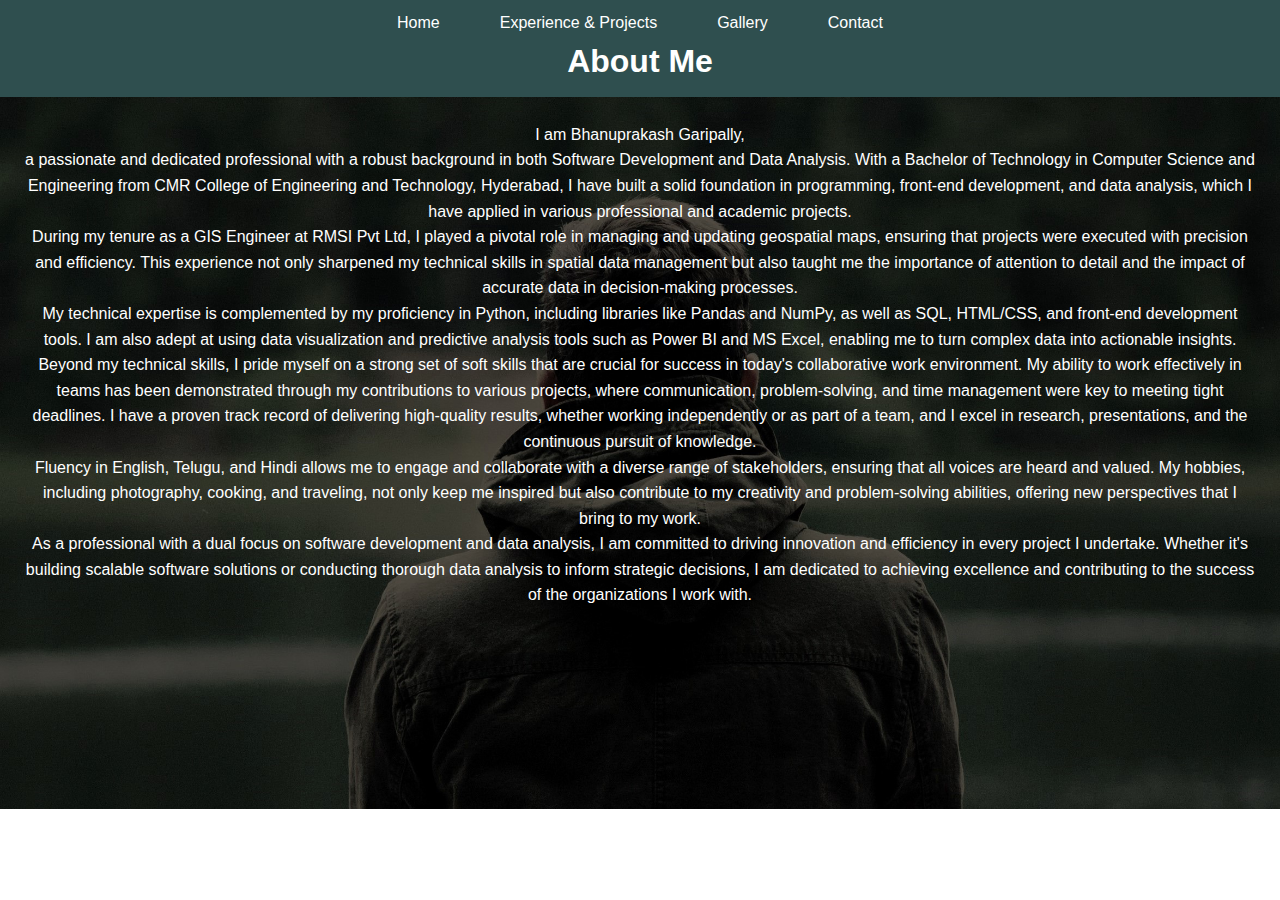
<file: about.html>
<!DOCTYPE html>
<html lang="en">
<head>
    <meta charset="UTF-8">
    <meta name="viewport" content="width=device-width, initial-scale=1.0">
    <title>About Me</title>
    <link rel="stylesheet" href="styles.css">
</head>
<body class="about">
    <header>
        <nav>
            <ul>
                <li><a href="index.html" target="_self">Home</a></li>
		<li><a href="experience.html">Experience & Projects</a></li>
                <li><a href="gallery.html">Gallery</a></li>
                <li><a href="contact.html">Contact</a></li>
            </ul>
        </nav>
        <h1>About Me</h1>
    </header>

    <section>
        <p style="color: white">I am Bhanuprakash Garipally,<br> a passionate and dedicated professional with a robust background in both Software Development and Data Analysis. With a Bachelor of Technology in Computer Science and Engineering from CMR College of Engineering and Technology, Hyderabad, I have built a solid foundation in programming, front-end development, and data analysis, which I have applied in various professional and academic projects.<br>

During my tenure as a GIS Engineer at RMSI Pvt Ltd, I played a pivotal role in managing and updating geospatial maps, ensuring that projects were executed with precision and efficiency. This experience not only sharpened my technical skills in spatial data management but also taught me the importance of attention to detail and the impact of accurate data in decision-making processes.<br>

My technical expertise is complemented by my proficiency in Python, including libraries like Pandas and NumPy, as well as SQL, HTML/CSS, and front-end development tools. I am also adept at using data visualization and predictive analysis tools such as Power BI and MS Excel, enabling me to turn complex data into actionable insights.<br>

Beyond my technical skills, I pride myself on a strong set of soft skills that are crucial for success in today's collaborative work environment. My ability to work effectively in teams has been demonstrated through my contributions to various projects, where communication, problem-solving, and time management were key to meeting tight deadlines. I have a proven track record of delivering high-quality results, whether working independently or as part of a team, and I excel in research, presentations, and the continuous pursuit of knowledge.<br>

Fluency in English, Telugu, and Hindi allows me to engage and collaborate with a diverse range of stakeholders, ensuring that all voices are heard and valued. My hobbies, including photography, cooking, and traveling, not only keep me inspired but also contribute to my creativity and problem-solving abilities, offering new perspectives that I bring to my work.<br>

As a professional with a dual focus on software development and data analysis, I am committed to driving innovation and efficiency in every project I undertake. Whether it's building scalable software solutions or conducting thorough data analysis to inform strategic decisions, I am dedicated to achieving excellence and contributing to the success of the organizations I work with.</p>
    </section>

    
</body>
</html>
</file>
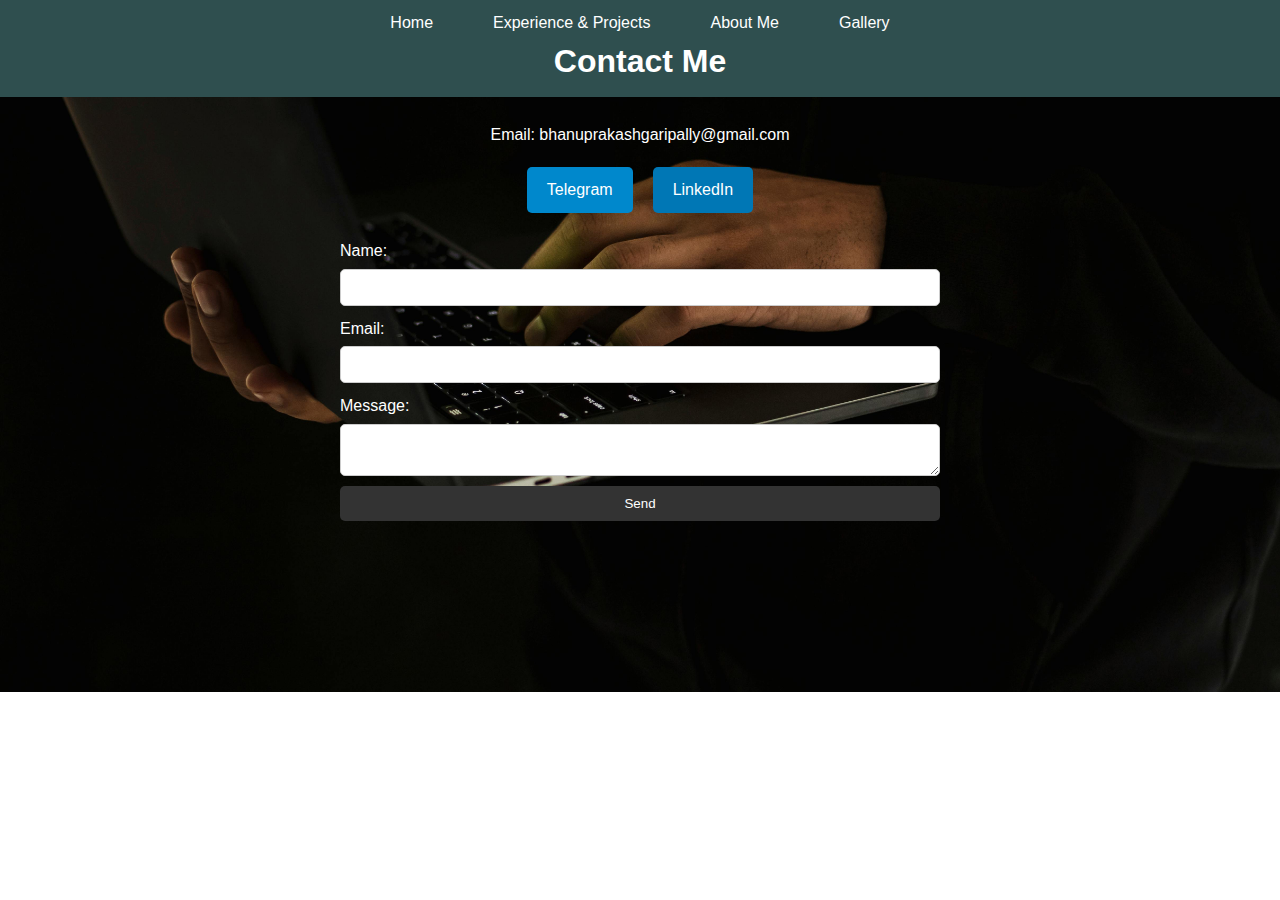
<file: contact.html>
<!DOCTYPE html>
<html lang="en">
<head>
    <meta charset="UTF-8">
    <meta name="viewport" content="width=device-width, initial-scale=1.0">
    <title>Contact Me</title>
    <link rel="stylesheet" href="styles.css">
</head>
<body class="contact">
    <header>
        <nav>
            <ul>
                <li><a href="index.html" target="_self">Home</a></li>
		<li><a href="experience.html">Experience & Projects</a></li>
                <li><a href="about.html">About Me</a></li>
                <li><a href="gallery.html">Gallery</a></li>
            </ul>
        </nav>
        <h1>Contact Me</h1>
    </header>

    <section id="contact">
        <p style="color:white">Email: bhanuprakashgaripally@gmail.com</p>

        <div class="contact-buttons">
            <a href="https://t.me/Bhanuprakash_Garipally" class="telegram">Telegram</a>

            <a href="https://linkedin.com/in/bhanuprakash-garipally" class="linkedin">LinkedIn</a>
        </div>
    </section>
 <form action="https://formspree.io/f/mdknjodr" method="POST" id="contact-form">
    <label for="name">Name:</label>
    <input type="text" id="name" name="name" required>
    
    <label for="email">Email:</label>
    <input type="email" id="email" name="email" required>
    
    <label for="message">Message:</label>
    <textarea id="message" name="message" required></textarea>
    
    <button type="submit">Send</button>
    <p id="form-status"></p>
</form>


</body>
</html>
</file>
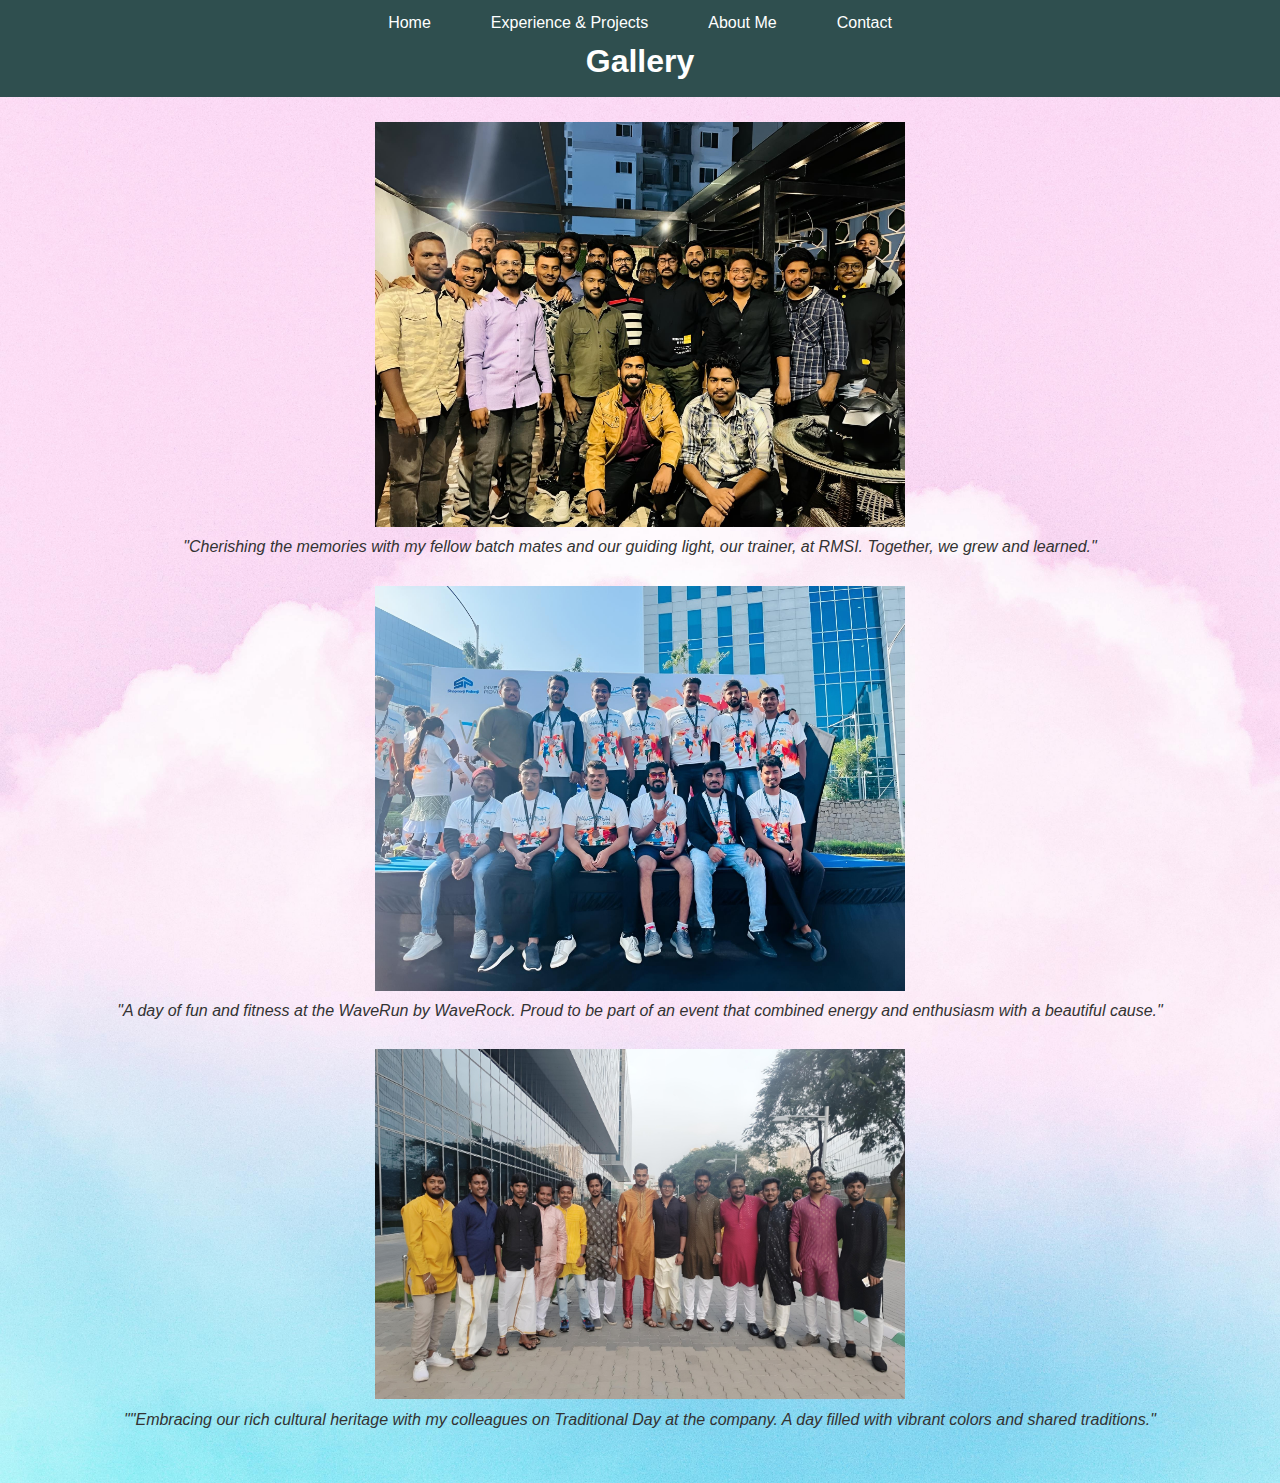
<file: gallery.html>
<!DOCTYPE html>
<html lang="en">
<head>
    <meta charset="UTF-8">
    <meta name="viewport" content="width=device-width, initial-scale=1.0">
    <title>Gallery</title>
    <link rel="stylesheet" href="styles.css">
</head>
<body class="gallery">
    <header>
        <nav>
            <ul>
                <li><a href="index.html" target="_self">Home</a></li>
		<li><a href="experience.html">Experience & Projects</a></li>
                <li><a href="about.html">About Me</a></li>
                <li><a href="contact.html">Contact</a></li>
            </ul>
        </nav>
        <h1>Gallery</h1>
    </header>

    <section id="gallery">
        <div class="gallery-grid">
            <div class="gallery-item">
                <img src="groupphoto1.jpg" alt="RMSI Batch photo" loading="lazy" width="530" height="405">
                <p><i>"Cherishing the memories with my fellow batch mates and our guiding light, our trainer, at RMSI. Together, we grew and learned."</i></p><br>
            </div>
            <div class="gallery-item">
                <img src="groupphoto2.jpg" alt="Waverun photo" loading="lazy" width="530" height="405">
                <p><i>"A day of fun and fitness at the WaveRun by WaveRock. Proud to be part of an event that combined energy and enthusiasm with a beautiful cause."</i><br></p>
</div></br>
 <div class="gallery-item">
                <img src="groupphoto3.jpg" alt="Waverun photo" loading="lazy" width="530" height="350">
                <p><i>""Embracing our rich cultural heritage with my colleagues on Traditional Day at the company. A day filled with vibrant colors and shared traditions."</i></p><br>

            
        </div>
    </section>

    
</body>
</html>
</file>
<file: styles.css>
/* Reset */
* {
    margin: 0;
    padding: 0;
    box-sizing: border-box;
}

body {
    font-family: 'Arial', sans-serif;
    line-height: 1.6;
    background-color: #f4f4f4;
    color: #333;
}

/* Navigation */
header {
    background: #333;
    color: white;
    padding: 10px 0;
    text-align: center;
}

header nav ul {
    list-style: none;
    padding: 0;
    display: flex;
    justify-content: center;
}

header nav ul li {
    margin: 0 15px;
}

header nav ul li a {
    color: white;
    text-decoration: none;
    padding: 10px 15px;
    border-radius: 5px;
    transition: background-color 0.3s ease;
}

header nav ul li a:hover {
    background-color: #555;
}

/* Hero Section */
.hero {
    background: url('hero-bg.jpg') no-repeat center center/cover;
    color: BLACK;
text-shadow: 0.5px 0.5px white;
    padding: 100px 20px;
    text-align: center;
}

.hero h2 {
    font-size: 3.1rem;
text-shadow: 0px 0px white
    margin-bottom: 10px;
}

/* About, Experience & Projects, Gallery, Contact Pages */
section {
    padding: 25px;
    text-align: center;
}

/* Contact Section Enhancements */
.contact-buttons {
    display: flex;
    justify-content: center;
    margin-top: 20px;
}

.contact-buttons a {
    margin: 0 10px;
    padding: 10px 20px;
    text-decoration: none;
    color: white;
    border-radius: 5px;
    transition: background-color 0.3s ease;
}

.contact-buttons a.telegram {
    background-color: #0088cc;
}


.contact-buttons a.linkedin {
    background-color: #0077b5;
}

.contact-buttons a:hover {
    opacity: 0.8;
}
/* Contact Section */
#contact {
}

#contact-form {
    max-width: 600px;
    margin: 0 auto;
    display: flex;
    flex-direction: column;
}

#contact-form label {
color: white;
    margin-bottom: 5px;
}

#contact-form input,
#contact-form textarea {
    margin-bottom: 10px;
    padding: 10px;
    border: 1px solid #ccc;
    border-radius: 5px;
}

#contact-form button {
    padding: 10px;
    background-color: #333;
    color: white;
    border: none;
    border-radius: 5px;
    cursor: pointer;
}

#contact-form button:hover {
    background-color: #555;
}

#form-status {
    margin-top: 10px;
    text-align: center;
    font-weight: bold;
}







nav a:hover {
  background-color: #ddd;
  color: black;
}




.glass-card {
  background: rgba(255, 255, 255, 0.2);
  border-radius: 10px;
  backdrop-filter: blur(10px);
  border: 1px solid rgba(255, 255, 255, 0.1);
  padding: 20px;
  box-shadow: 0 4px 6px rgba(0, 0, 0, 0.1);
}








/* Experience & Projects Page Background */
body.experience {
    background: url('background9.jpg') no-repeat center center/cover;
}

/* Experience Section */
#experience {
    padding: 20px;
    text-align: center;
}

.experience-grid {
    display: grid;
    grid-template-columns: repeat(auto-fit, minmax(300px, 1fr));
    gap: 20px;
}

.experience-item {
    background: rgba(255, 255, 255, 0.8);
    padding: 20px;
    border-radius: 10px;
    box-shadow: 0 0 10px rgba(0, 0, 0, 0.1);
}

.experience-item h3 {
    margin-bottom: 10px;
    font-size: 1.5rem;
}

.experience-item p {
    margin-bottom: 10px;
    line-height: 1.5;
}


















/* General Reset and Styles */
* {
    margin: 0;
    padding: 0;
    box-sizing: border-box;
}

body {
    font-family: 'Arial', sans-serif;
    line-height: 1.6;
    color: #333;
}

/* Home Page Background */
body.home {
    background: url('background.jpg') no-repeat center center/cover;
}

/* About Page Background */
body.about {
    background: url('background8.jpg') no-repeat center center/cover;
}

/* Gallery Page Background */
body.gallery {
    background: url('background13.jpg') no-repeat center center/cover;
}

/* Contact Page Background */
body.contact {
    background: url('background6.jpg') no-repeat center center/cover;
}

/* Navigation */
header {
    background-color: #2F4F4F;
    color: white;
    padding: 10px 0;
    text-align: center;
}

header nav ul {
    list-style: none;
    padding: 0;
    display: flex;
    justify-content: center;
}

header nav ul li {
    margin: 0 15px;
}

header nav ul li a {
    color: white;
    text-decoration: none;
    padding: 10px 15px;
    border-radius: 5px;
    transition: background-color 0.5s ease;
}

header nav ul li a:hover {
    background: rgb(43, 95, 95);
}

/* Footer */
footer {
    background: rgba(51, 51, 51, 0.8);
    color: white;
    padding: 10px 0;
    text-align: center;
}







/* Mobile Styles */
@media (max-width: 768px) {
    /* Adjusting navigation */
    header nav ul {
        flex-direction: column;
        align-items: center;
    }

    header nav ul li {
        margin: 10px 0;
    }

    /* Hero Section */
    .hero {
        padding: 50px 20px;
        background-size: cover;
    }

    .hero h2 {
        font-size: 2rem;
        line-height: 1.2;
    }

    /* General sections */
    section {
        padding: 15px;
    }

    /* Contact Section */
    .contact-buttons {
        flex-direction: column;
        align-items: center;
    }

    .contact-buttons a {
        width: 80%;
        margin: 10px 0;
        padding: 10px;
        text-align: center;
    }

    /* Contact form adjustment */
    #contact-form {
        width: 90%;
        padding: 0;
    }

    #contact-form input,
    #contact-form textarea {
        width: 100%;
        margin-bottom: 15px;
    }

    /* Experience & Projects grid */
    .experience-grid {
        grid-template-columns: 1fr;
    }

    .experience-item {
        padding: 15px;
        font-size: 0.9rem;
    }

    /* Footer adjustment */
    footer {
        padding: 15px;
        text-align: center;
    }
}

/* For very small devices (up to 480px wide) */
@media (max-width: 480px) {
    header {
        padding: 5px 0;
    }

    header nav ul {
        flex-direction: column;
    }

    header nav ul li {
        margin: 5px 0;
    }

    .hero h2 {
        font-size: 1.8rem;
        margin-bottom: 15px;
    }

    /* Reduce padding for sections */
    section {
        padding: 10px;
    }

    /* Further reduce button size */
    .contact-buttons a {
        font-size: 0.9rem;
    }

    /* Contact form input adjustments */
    #contact-form input,
    #contact-form textarea {
        font-size: 0.9rem;
    }
}
</file>
